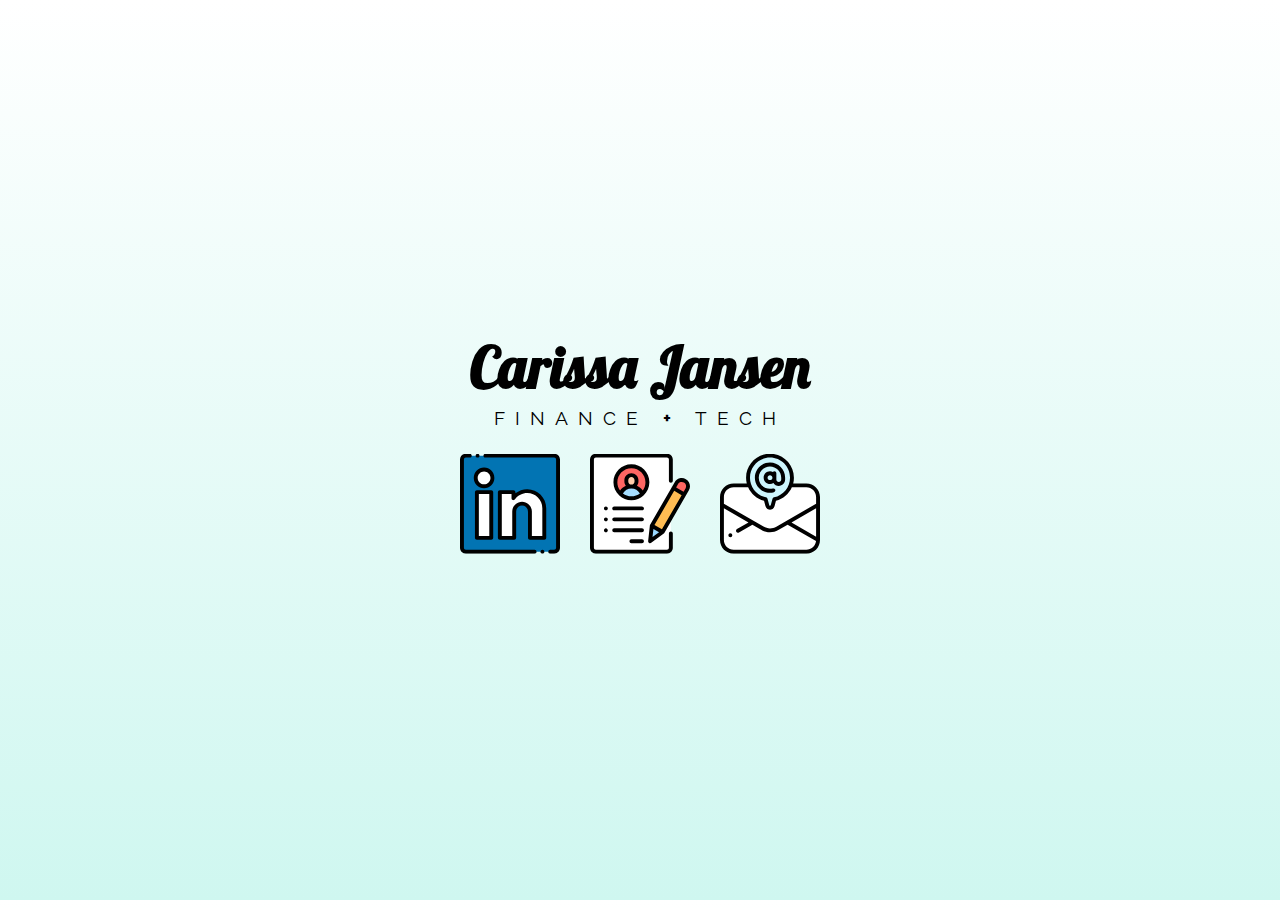
<file: index.html>
<!DOCTYPE html>
<html>
    <title>
    Carissa Jansen
    </title>
    <head>
        <meta name="viewport" content="width=device-width, initial-scale=1.0">
        <link rel="stylesheet" href="styles.css">
        <link rel="preconnect" href="https://fonts.gstatic.com">
        <link href="https://fonts.googleapis.com/css2?family=Raleway:wght@300&display=swap" rel="stylesheet">
        <link rel="stylesheet" href="https://fonts.googleapis.com/css?family=Lobster">
    </head>
    <body>
        <div class = "container">
            <div class = "title">
                Carissa Jansen
            </div>
            <div class = "subtitle">
                FINANCE <b>+</b> TECH
            </div>
            <div class = "image">
                <center>
                    <a href="https://www.linkedin.com/in/carissajansen/"><img src="linkedin.svg" alt="LinkedIn"></a>
                    <a href="cjansen_resume.pdf"><img src="resume.svg" alt="Resume"></a>
                    <a href="mailto:carissa.jansen@gmail.com"><img src="email.svg" alt="LinkedIn"></a>
                    <!---Icons by Freepik-->
                </center>
            </div>
        </div>
    </body>
</html>
</file>
<file: styles.css>
html,body{
    height:100%
}

body{
    background-image: linear-gradient(white, #CFF7F0)
}
div.container {
    width: 100%;
    margin: 0;
    position: absolute;
    top: 50%;
    left: 50%;
    -ms-transform: translate(-50%, -50%);
    transform: translate(-50%, -50%);
    }

div.subtitle {
    font-family: 'Raleway', sans-serif;
    font-size: 1.2em;
    vertical-align: center; 
    text-align: center;
    letter-spacing: 10px;
    padding-bottom: 12px;
    padding-top: 5px;
}

div.title {
    font-family: Lobster;
    font-size: 3.6em;
    font-weight:bold;
    vertical-align: center;
    text-align: center;
}

img {
    width: 100px;
    height: 100px;
    padding: 1%;
    align-items: center;
}

img:hover {
    opacity: 0.5;
    filter: alpha(opacity=50);
}

@media only screen and (min-width: 375px) and (max-width: 670px) and (orientation: portrait) { 
    div.title {
        font-family: Lobster;
        font-size: 10vw;
        font-weight:bold;
        vertical-align: center;
        text-align: center;
    }
    div.subtitle {
        font-family: 'Raleway', sans-serif;
        font-size: 3vw;
        vertical-align: center; 
        text-align: center;
        letter-spacing: 10px;
        padding-bottom: 12px;
    }
    img {
        width: 15%;
        height: 15%;
        padding: 1%;
        align-items: center;
    }
}
</file>
